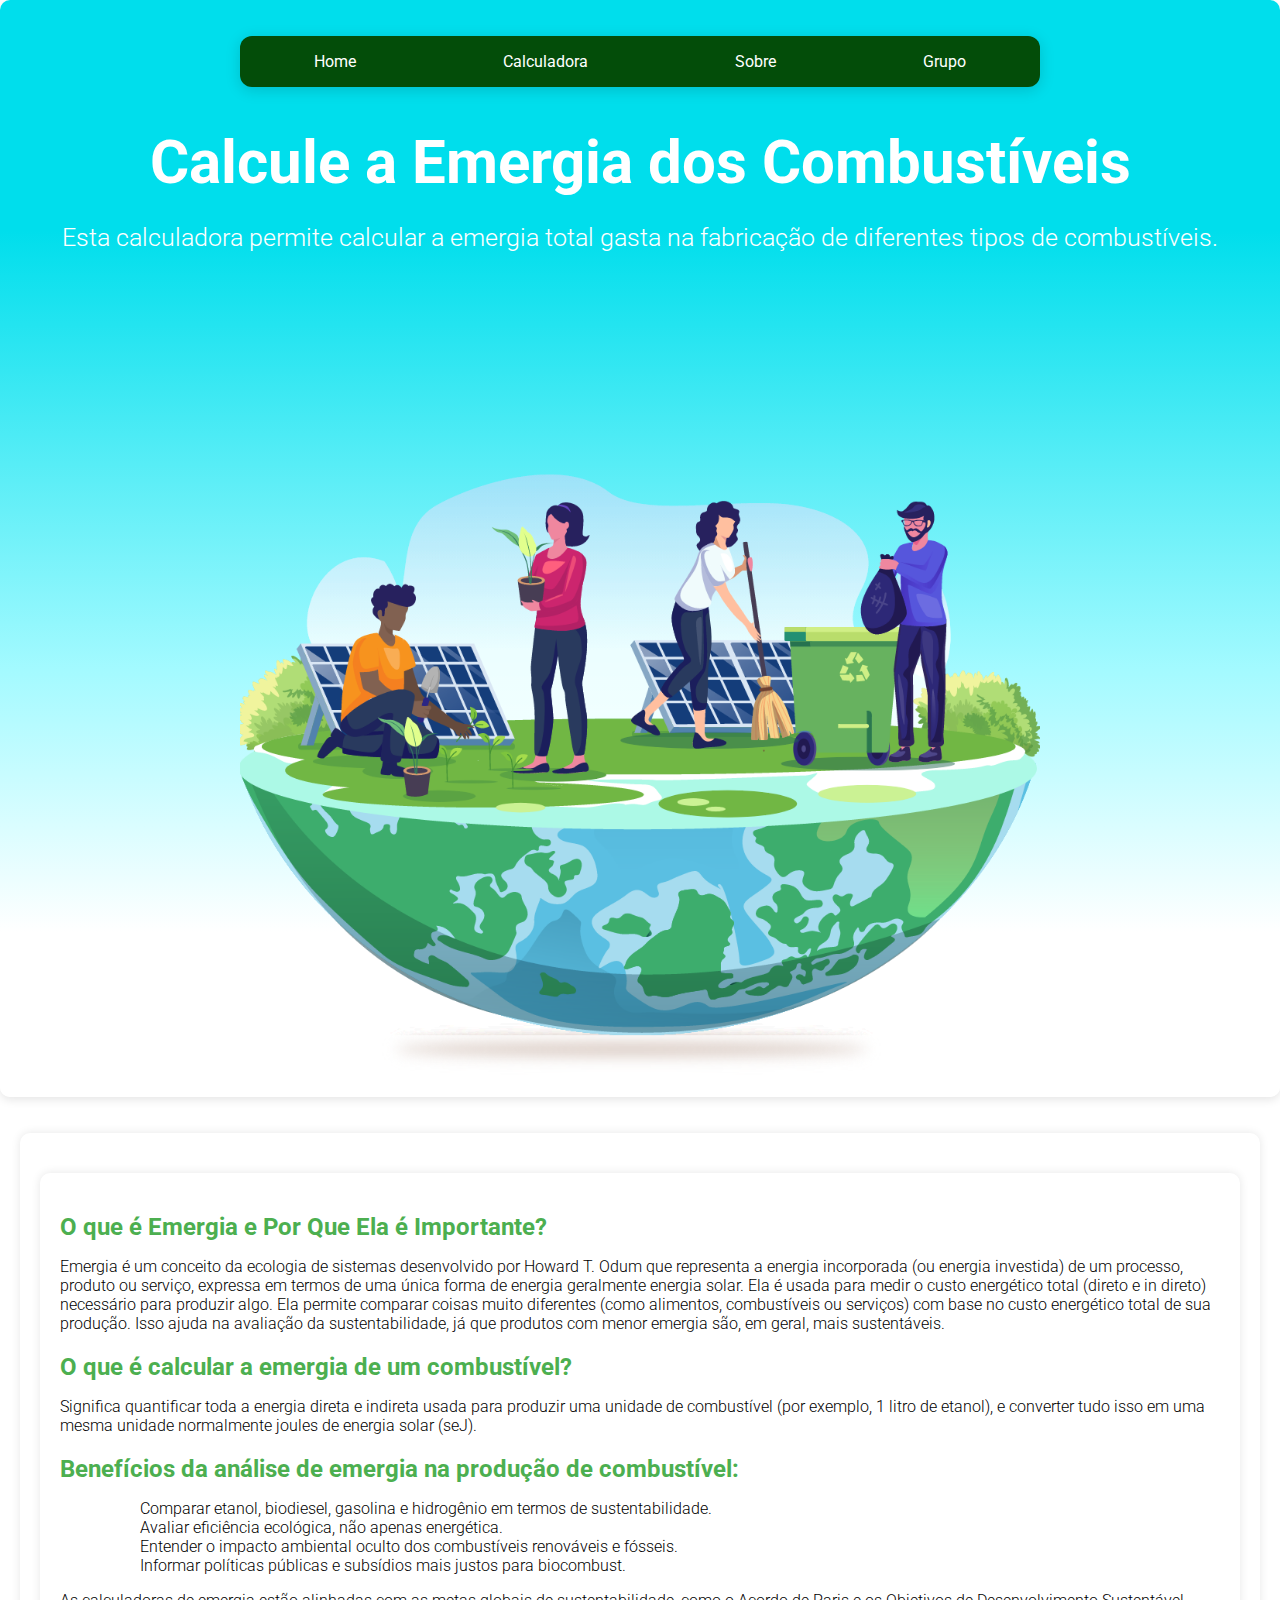
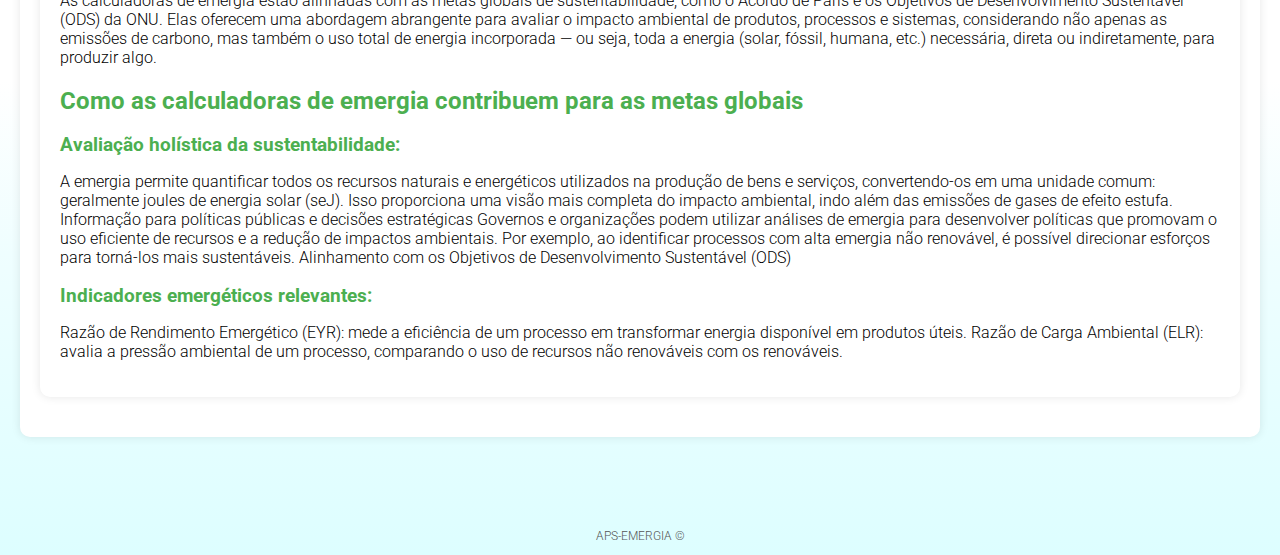
<file: index.html>
<!DOCTYPE html>
<html lang="pt-br">

<head>
    <meta charset="UTF-8">
    <meta name="viewport" content="width=device-width, initial-scale=1.0">
    <title>Emergia</title>
    <link rel="stylesheet" href="css.css">
    <link href="https://fonts.googleapis.com/css2?family=Roboto:wght@300;400;500;700&display=swap" rel="stylesheet">
</head>

<body>


    <header>
        <nav class="nav">
            <ul>
                <li><a href="https://oiakkaio.github.io/EMERGIA/index.html"><b>Home</b></a></li>
                <li><a href="calculadora.html"><b>Calculadora</b></a></li>
                <li class="drop">
                    <a href="#"><b>Sobre</b></a>
                    <div class="drop-menu">
                        <a href="pagina1.html">O Que é Emergia?</a>
                        <a href="pagina2.html">Como Calcular a Emergia</a>
                        <a href="pagina3.html">Como Calcular Ajuda no Meio Ambiente</a>
                    </div>
                </li>
                <li><a href="grupo.html"><b>Grupo</b></a></li>
            </ul>
        </nav>

        <h1>Calcule a Emergia dos Combustíveis</h1>
        <p class="titulo">Esta calculadora permite calcular a emergia total gasta na fabricação de diferentes tipos de
            combustíveis.
        </p>
        <div class="imagem">
            <img src="img-capao.png" alt="Imagem de crédito de carbono">
        </div>
    </header>



    <main>
        <main>
            <h2>O que é Emergia e Por Que Ela é Importante?</h2>
            <p>
                Emergia é um conceito da ecologia de sistemas desenvolvido por Howard T.
                Odum que representa a energia incorporada (ou energia investida) de um processo, produto ou serviço,
                expressa
                em termos de uma única forma de energia geralmente energia solar. Ela é usada para medir o custo
                energético total (direto e in
                direto) necessário para produzir algo. Ela permite comparar coisas muito diferentes (como alimentos,
                combustíveis ou serviços) com base
                no custo energético total de sua produção. Isso ajuda na avaliação da sustentabilidade, já que produtos
                com menor emergia são, em geral, mais sustentáveis.

            </p>

            <h2> O que é calcular a emergia de um combustível?</h2>
            <p>


                Significa quantificar toda a energia direta e indireta usada para produzir uma unidade de combustível
                (por exemplo, 1 litro de etanol), e converter tudo isso em uma mesma unidade normalmente joules de
                energia solar (seJ).


            </p>

            <h2> Benefícios da análise de emergia na produção de combustível:
            </h2>
            <ol>
                <ul>Comparar etanol, biodiesel, gasolina e hidrogênio em termos de sustentabilidade.</ul>
                <ul> Avaliar eficiência ecológica, não apenas energética.</ul>
                <ul> Entender o impacto ambiental oculto dos combustíveis renováveis e fósseis.</ul>
                <ul> Informar políticas públicas e subsídios mais justos para biocombust.</ul>
            </ol>

            <p>As calculadoras de emergia estão alinhadas com as metas globais de sustentabilidade, como o Acordo de
                Paris e os Objetivos de Desenvolvimento Sustentável (ODS) da ONU. Elas oferecem uma abordagem abrangente
                para avaliar o impacto ambiental de produtos, processos e sistemas, considerando não apenas as emissões
                de carbono, mas também o uso total de energia incorporada — ou seja, toda a energia (solar, fóssil,
                humana, etc.) necessária, direta ou indiretamente, para produzir algo.
            </p>




            <h2>Como as calculadoras de emergia contribuem para as metas globais</h2>
            
                <h3>Avaliação holística da sustentabilidade:</h3>
                <p> A emergia permite quantificar todos os recursos naturais e energéticos utilizados na produção de
                    bens e
                    serviços, convertendo-os em uma unidade comum: geralmente joules de energia solar (seJ). Isso
                    proporciona uma visão mais completa do impacto ambiental, indo além das emissões de gases de efeito
                    estufa.
                    Informação para políticas públicas e decisões estratégicas
                    Governos e organizações podem utilizar análises de emergia para desenvolver políticas que promovam o
                    uso
                    eficiente de recursos e a redução de impactos ambientais. Por exemplo, ao identificar processos com
                    alta
                    emergia não renovável, é possível direcionar esforços para torná-los mais sustentáveis.
                    Alinhamento com os Objetivos de Desenvolvimento Sustentável (ODS)</p>



                <h3> Indicadores emergéticos relevantes:</h3>

                <p>Razão de Rendimento Emergético (EYR): mede a eficiência de um processo em transformar energia
                    disponível em produtos úteis.
                    Razão de Carga Ambiental (ELR): avalia a pressão ambiental de um processo, comparando o uso de
                    recursos não renováveis com os renováveis.</p>




           
        </main>


    </main>





























    <footer>
        <p>APS-EMERGIA ©</p>
    </footer>


</body>

</html>
</file>
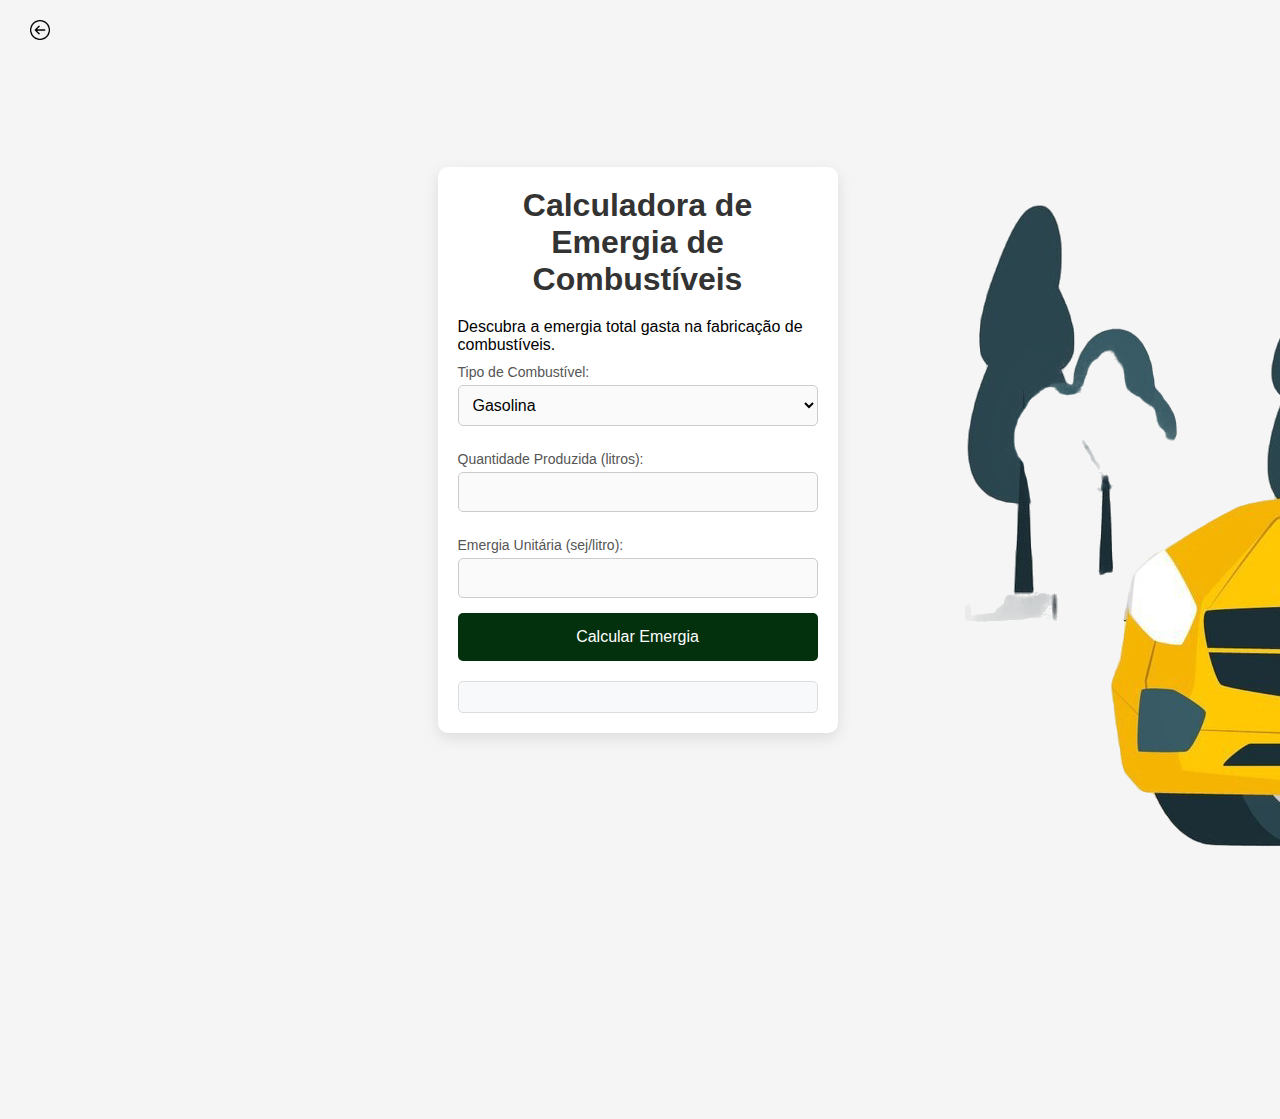
<file: calculadora.html>
<!DOCTYPE html>
<html lang="pt-BR">

<head>
    <meta charset="UTF-8">
    <meta name="viewport" content="width=device-width, initial-scale=1.0">
    <title>Calculadora de Emergia</title>
    <link rel="stylesheet" href="calculadora.css">
</head>


<button class="voltar " onclick="location.href='index.html'">
    <img src="93634.png" alt="Voltar" style="width: 20px; height: 20px;">

</button>
</header>


<body>

    <div class="container">
        <article class="calculator">
            <title>Calculadora de Emergia de Combustíveis</title>
            <h1>Calculadora de Emergia de Combustíveis</h1>


            <p>Descubra a emergia total gasta na fabricação de combustíveis.</p>
            <label for="tipo_combustivel">Tipo de Combustível:</label>
            <select id="tipo_combustivel" class="input-field">
                <option value="gasolina">Gasolina</option>
                <option value="diesel">Diesel</option>
                <option value="etanol">Etanol</option>
                <option value="gas_natural">Gás Natural</option>
            </select>

            <label for="quantidade">Quantidade Produzida (litros):</label>
            <input type="number" id="quantidade" class="input-field" step="0.1" required>

            <label for="emergia_unitaria">Emergia Unitária (sej/litro):</label>
            <input type="number" id="emergia_unitaria" class="input-field" step="0.1" required>


            <button onclick="calcularEmergia()" class="calculate-btn">Calcular Emergia</button>
            <div id="resultado" class="result"></div>
        </article>
    </div>








    <div class="image"> <img src="rb_4519.png" alt=""></div>









    <script>
        function calcularEmergia() {
            const tipoCombustivel = document.getElementById("tipo_combustivel").value;
            const quantidade = parseFloat(document.getElementById("quantidade").value);
            const emergiaUnitario = parseFloat(document.getElementById("emergia_unitaria").value);

            if (isNaN(quantidade) || isNaN(emergiaUnitario)) {
                alert("Por favor, insira valores válidos.");
                return;
            }

            let emergiaTotal = quantidade * emergiaUnitario;

            const resultadoDiv = document.getElementById("resultado");
            resultadoDiv.innerHTML = `<h2>Resultado:</h2>
                                      <p>A emergia total para ${quantidade} litros de ${tipoCombustivel} é: ${emergiaTotal.toFixed(2)} sej.</p>`;
        }
    </script>
    </script>
</body>

</html>
</file>
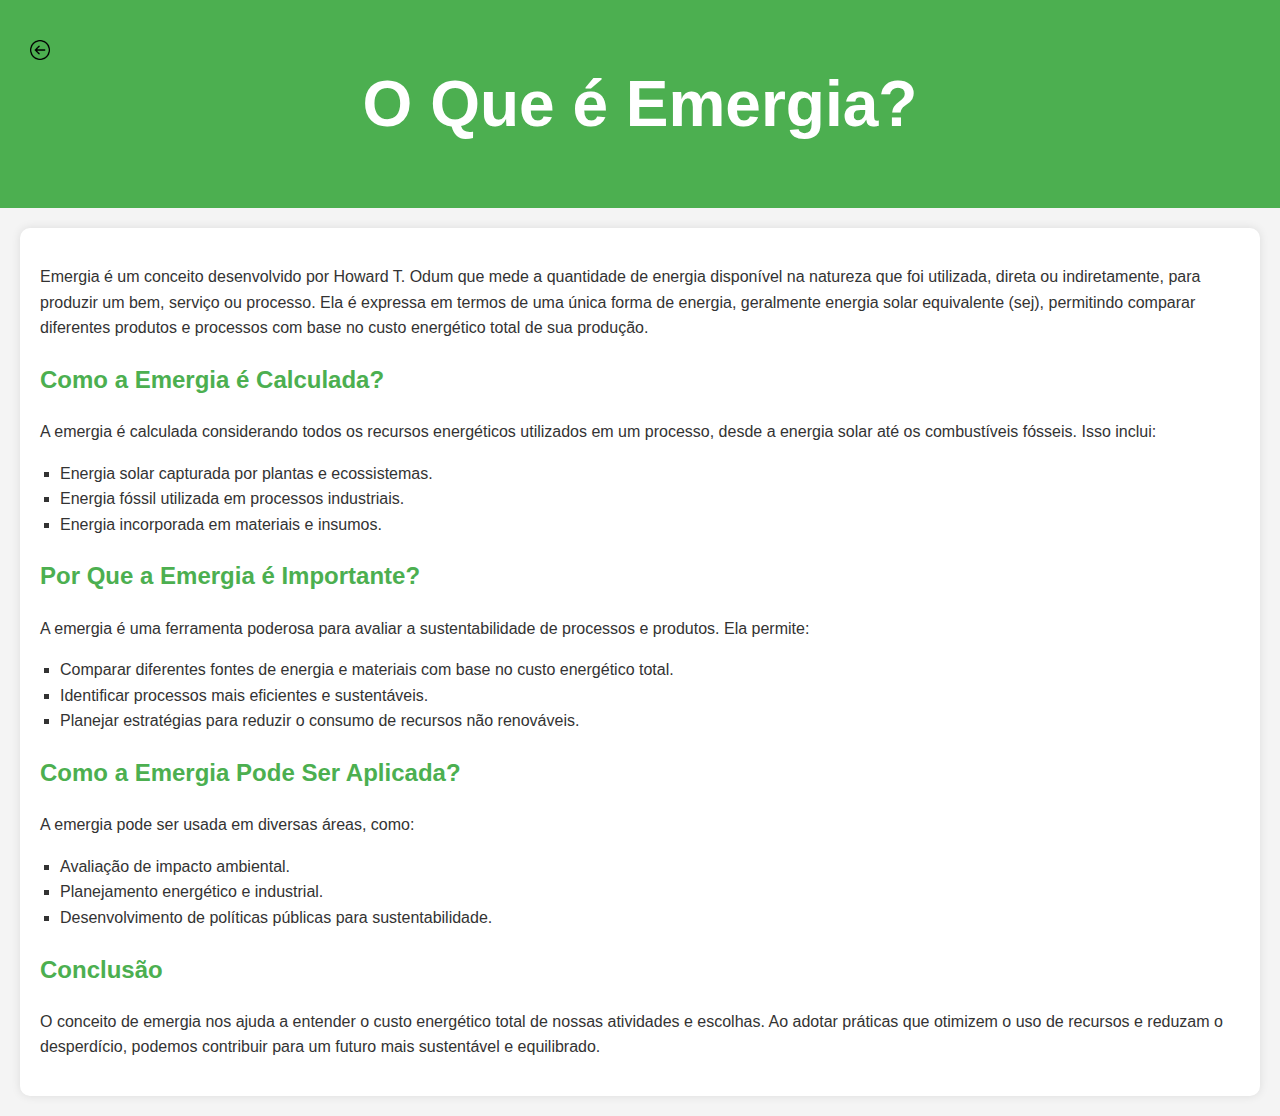
<file: pagina1.html>
<!DOCTYPE html>
<html lang="pt-BR">

<head>
    <meta charset="UTF-8">
    <meta name="viewport" content="width=device-width, initial-scale=1.0">
    <title>Document</title>
    <style>
        /* Estilo Geral */
        body {
          font-family: 'Roboto', sans-serif;
            margin: 0;
            padding: 0;
            line-height: 1.6;
            background-color: #f4f4f4;
            color: #333;
        }

        /* Cabeçalho */
        header {
            background-color: #4CAF50;
            color: white;
            padding: 10px 0;
            text-align: center;
            font-size: 2em;
        }



        /* Conteúdo Principal */
        main {
            max-width: 1200px;
            margin: 20px auto;
            padding: 20px;
            background-color: white;
            box-shadow: 0 0 10px rgba(0, 0, 0, 0.1);
            border-radius: 10px;
        }

        /* Títulos */
        h2,
        h3 {
            color: #4CAF50;
        }

        h1 {
            color: white;
        }

        /* Parágrafos */
        p {
            margin: 1em 0;
        }

        /* Listas */
        ul {
            list-style-type: square;
            padding-left: 20px;
        }

        /* Imagens */
        img {
            max-width: 100%;
            height: auto;
            display: block;
            margin: 20px auto;
        }


        /* Rodapé */
        footer {
            background-color: #333;
            color: white;
            text-align: center;
            padding: 10px 0;
            position: relative;
            bottom: 0;
            width: 100%;
        }


        button {
            position: fixed;
            top: 10px;
            left: 10px;
            background-color: #4caf4f00;
            color: white;
            padding: 10px 20px;
            border: none;
            border-radius: 5px;
            cursor: pointer;
            font-size: 14px;
            z-index: 1000;
        }




        button:hover {
            background-color: #4caf4f00;
            ;
        }

        @media screen and (max-width: 1020px) {
            .drop-menu {
                flex-direction: column;
            }

            .nav,
            .drop-menu {
                display: none;
            }

            .titulo h1 {
                font-size: 30px
            }

            .imagem {
                width: 100%;
            }
        }
    </style>
</head>

<body>

    <title>O Que é Emergia?</title>
    <header>
        <h1>O Que é Emergia?</h1>
        <button onclick="location.href='https://oiakkaio.github.io/EMERGIA/index.html'">
            <img src="93634.png" alt="Voltar" style="width: 20px; height: 20px;">
        </button>
    </header>
    <main>
        <p>
            Emergia é um conceito desenvolvido por Howard T. Odum que mede a quantidade de energia disponível na
            natureza que foi utilizada, direta ou indiretamente, para produzir um bem, serviço ou processo.
            Ela é expressa em termos de uma única forma de energia, geralmente energia solar equivalente (sej),
            permitindo comparar diferentes produtos e processos com base no custo energético total de sua produção.
        </p>

        <h2>Como a Emergia é Calculada?</h2>
        <p>
            A emergia é calculada considerando todos os recursos energéticos utilizados em um processo, desde a energia
            solar até os combustíveis fósseis.
            Isso inclui:
        </p>
        <ul>
            <li>Energia solar capturada por plantas e ecossistemas.</li>
            <li>Energia fóssil utilizada em processos industriais.</li>
            <li>Energia incorporada em materiais e insumos.</li>
        </ul>

        <h2>Por Que a Emergia é Importante?</h2>
        <p>
            A emergia é uma ferramenta poderosa para avaliar a sustentabilidade de processos e produtos.
            Ela permite:
        </p>
        <ul>
            <li>Comparar diferentes fontes de energia e materiais com base no custo energético total.</li>
            <li>Identificar processos mais eficientes e sustentáveis.</li>
            <li>Planejar estratégias para reduzir o consumo de recursos não renováveis.</li>
        </ul>

        <h2>Como a Emergia Pode Ser Aplicada?</h2>
        <p>
            A emergia pode ser usada em diversas áreas, como:
        </p>
        <ul>
            <li>Avaliação de impacto ambiental.</li>
            <li>Planejamento energético e industrial.</li>
            <li>Desenvolvimento de políticas públicas para sustentabilidade.</li>
        </ul>

        <h2>Conclusão</h2>
        <p>
            O conceito de emergia nos ajuda a entender o custo energético total de nossas atividades e escolhas.
            Ao adotar práticas que otimizem o uso de recursos e reduzam o desperdício, podemos contribuir para um futuro
            mais sustentável e equilibrado.
        </p>
    </main>
</body>

</html>
</file>
<file: css.css>
body {
    display: flex;
    flex-direction: column;
    font-family: 'Roboto', sans-serif;
    font-size: 1em;
    font-weight: 300;
    margin: 0;
    min-height: 100vh;
    padding: 0;
    background: rgb(255, 255, 255);
    background: linear-gradient(180deg, rgba(255, 255, 255, 1) 78%, rgba(239, 254, 255, 1) 86%, rgba(221, 254, 255, 1) 100%);
    scroll-behavior: smooth;
    /* Suaviza a rolagem */
}

header {
    background: rgb(255, 255, 255);
    background: linear-gradient(0deg, rgba(255, 255, 255, 1) 15%, rgba(163, 250, 255, 1) 39%, rgba(0, 222, 236, 1) 79%);
    border-radius: 10px;
    box-shadow: 0 3px 10px rgba(0, 0, 0, 0.1);
    padding: 1rem 0;
    margin-bottom: 1rem;
    transition: all 0.3s ease;
    /* Transição suave */
}

.titulo {
    text-align: center;
    color: white;
    font-size: 25px;
}

main {
    max-width: 1200px;
    margin: 20px auto;
    padding: 20px;
    background-color: white;
    box-shadow: 0 0 10px rgba(0, 0, 0, 0.1);
    border-radius: 10px;
}


h2 {
    color: #4CAF50;
     font-weight: 700;
      margin-bottom: 10px;
       border-radius: 10px;
}


h3 {
    color:   #4CAF50;;
    font-weight: 700;
    margin-bottom: 10px;
}

p {
    margin: 1em 0;
}



.imagem {
    text-align: center;
    display: block;
    animation: fade-in 1s ease-in-out;

    /* Adiciona animação */
}

img {
    width: 800px;
    height: 800px;
    object-fit: cover;
    border-radius: 10px;
}

h1 {
    box-shadow: 20px black;
    font-weight: 700;
    font-size: 60px;
    color: #ffffff;
    text-align: center;
    margin-bottom: 1.5rem;
    animation: fade-slide-in 0.5s ease;
    /* Animação suave de entrada */

}

nav {
    margin: 20px auto;
    max-width: 800px;
    background: #034d09;
    box-shadow: 0 3px 15px rgba(0, 0, 0, 0.15);
    border-radius: 12px;
}

nav ul {
    padding: 0;
    margin: 0;
    list-style: none;
    display: flex;
    justify-content: space-around;
}

nav ul li {
    position: relative;
}

nav ul li a {
    display: block;
    color: #fff;
    text-decoration: none;
    padding: 1rem 2rem;
    transition: background 0.3s ease-in-out;
    border-radius: 8px;
}

nav ul li a:hover,
nav ul li a:focus {
    background: rgba(0, 0, 0, 0.15);
}

.drop-menu {
    position: absolute;
    top: 100%;
    left: 0;
    background-color: white;
    border: 1px solid #ddd;
    box-shadow: 0 4px 10px rgba(0, 0, 0, 0.1);
    display: none;
    min-width: 190px;
    border-radius: 8px;
}

.drop-menu a {
    display: block;
    color: #333;
    padding: 10px 15px;
    text-decoration: none;
    border-radius: 4px;
    transition: background 0.3Ss ease;
}

.drop-menu a:hover,
.drop-menu a:focus {
    background-color: #20fd57;
}

.drop:hover .drop-menu {
    display: block;
}

footer {
    color: #555;
    font-size: 12px;
    margin-top: 5em;
    text-align: center;
}

@media screen and (max-width: 1020px) {
    .drop-menu {
        flex-direction: column;
        display: block;
    }

    .nav {
        display: flex;
        flex-direction: column;
        background-color: #034d09;
    }

    .titulo h1 {
        font-size: 30px;
    }

    .imagem {
        width: 100%;
    }
}

/* Animações */
@keyframes fade-in {
    from {
        opacity: 0;
    }

    to {
        opacity: 1;
    }
}

@keyframes fade-slide-in {
    from {
        opacity: 0;
        transform: translateY(-50px);
    }

    to {
        opacity: 1;
        transform: translateY(0);
    }
}
</file>
<file: calculadora.css>
* {
    margin: 0;
    padding: 0;
    box-sizing: border-box;
    font-family: 'Roboto', sans-serif;
}

body {
    display: flex;
    justify-content: center;
    align-items: center;
    height: 100vh;
    background-color: #f5f5f5;

    background-size: cover;
    background-position: center;
    overflow: hidden;
}


.container {
    background-color: #fff;
    border-radius: 10px;
    box-shadow: 0 5px 15px rgba(0, 0, 0, 0.1);
    padding: 20px;
    max-width: 400px;
    width: 100%;

}


.calculator h1 {
    text-align: center;
    margin-bottom: 20px;
    color: #333;
}

label {
    display: block;
    margin-top: 10px;
    margin-bottom: 5px;
    color: #555;
    font-size: 14px;
}

.input-field {
    width: 100%;
    padding: 10px;
    border: 1px solid #ccc;
    border-radius: 5px;
    margin-bottom: 15px;
    font-size: 16px;
    background-color: #fafafa;
}

.calculate-btn {
    width: 100%;
    padding: 15px;
    background-color: #03310e;
    border: none;
    border-radius: 5px;
    color: white;
    font-size: 16px;
    cursor: pointer;
    transition: background-color 0.3s ease;
}

.calculate-btn:hover {
    background-color: #218838;
}

.result {
    margin-top: 20px;
    padding: 15px;
    background-color: #f8f9fa;
    border: 1px solid #ddd;
    border-radius: 5px;
    text-align: center;
    font-size: 18px;
    color: #333;
}

.image {

    bottom: 10px;
    right: 10px;
    width: 5px;
    height: auto;
    z-index: 10;
}





.voltar {
    position: fixed;
    top: 10px;
    left: 10px;
    background-color: #4caf4f00;
    color: white;
    padding: 10px 20px;
    border: none;
    border-radius: 5px;
    cursor: pointer;
    font-size: 14px;
    z-index: 1000;
}




.voltar:hover {
    background-color: #4caf4f00;
    ;
}

@media screen and (max-width: 1020px) {
    .drop-menu {
        flex-direction: column;
    }

    .nav, .drop-menu {
        display: none;
    }

    .titulo h1 {
        font-size: 30px
    }

    .imagem {
        width: 100%;
    }
}
</file>
